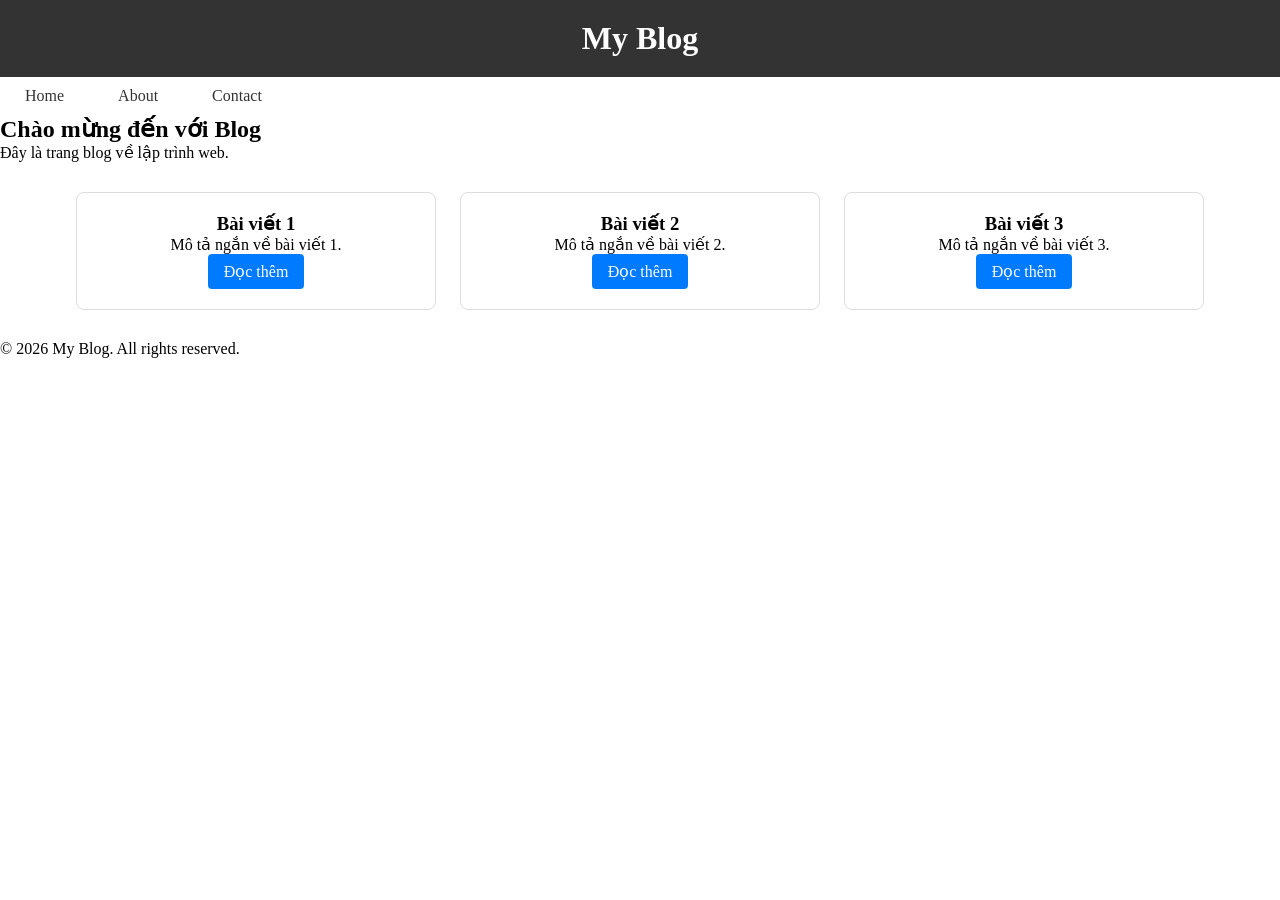
<file: Practice2/index.html>
<!DOCTYPE html>
<html lang="vi">

<head>
    <meta charset="UTF-8">
    <meta name="viewport" content="width=device-width, initial-scale=1.0">
    <title>Lab CSS Cơ Bản</title>
    <link rel="stylesheet" href="style.css">
</head>

<body>
    <header id="main-header">
        <h1>My Blog</h1>
    </header>

    <nav>
        <a href="#" class="nav-link">Home</a>
        <a href="#" class="nav-link">About</a>
        <a href="#" class="nav-link">Contact</a>
    </nav>

    <main>
        <section class="intro">
            <h2>Chào mừng đến với Blog</h2>
            <p>Đây là trang blog về lập trình web.</p>
        </section>
        <section class="posts">
            <article class="card">
                <h3>Bài viết 1</h3>
                <p>Mô tả ngắn về bài viết 1.</p>
                <a href="#" class="btn">Đọc thêm</a>
            </article>

            <article class="card">
                <h3>Bài viết 2</h3>
                <p>Mô tả ngắn về bài viết 2.</p>
                <a href="#" class="btn">Đọc thêm</a>
            </article>

            <article class="card">
                <h3>Bài viết 3</h3>
                <p>Mô tả ngắn về bài viết 3.</p>
                <a href="#" class="btn">Đọc thêm</a>
            </article>
        </section>

    </main>

    <footer>
        <p>&copy; 2026 My Blog. All rights reserved.</p>
    </footer>
</body>

</html>
</file>
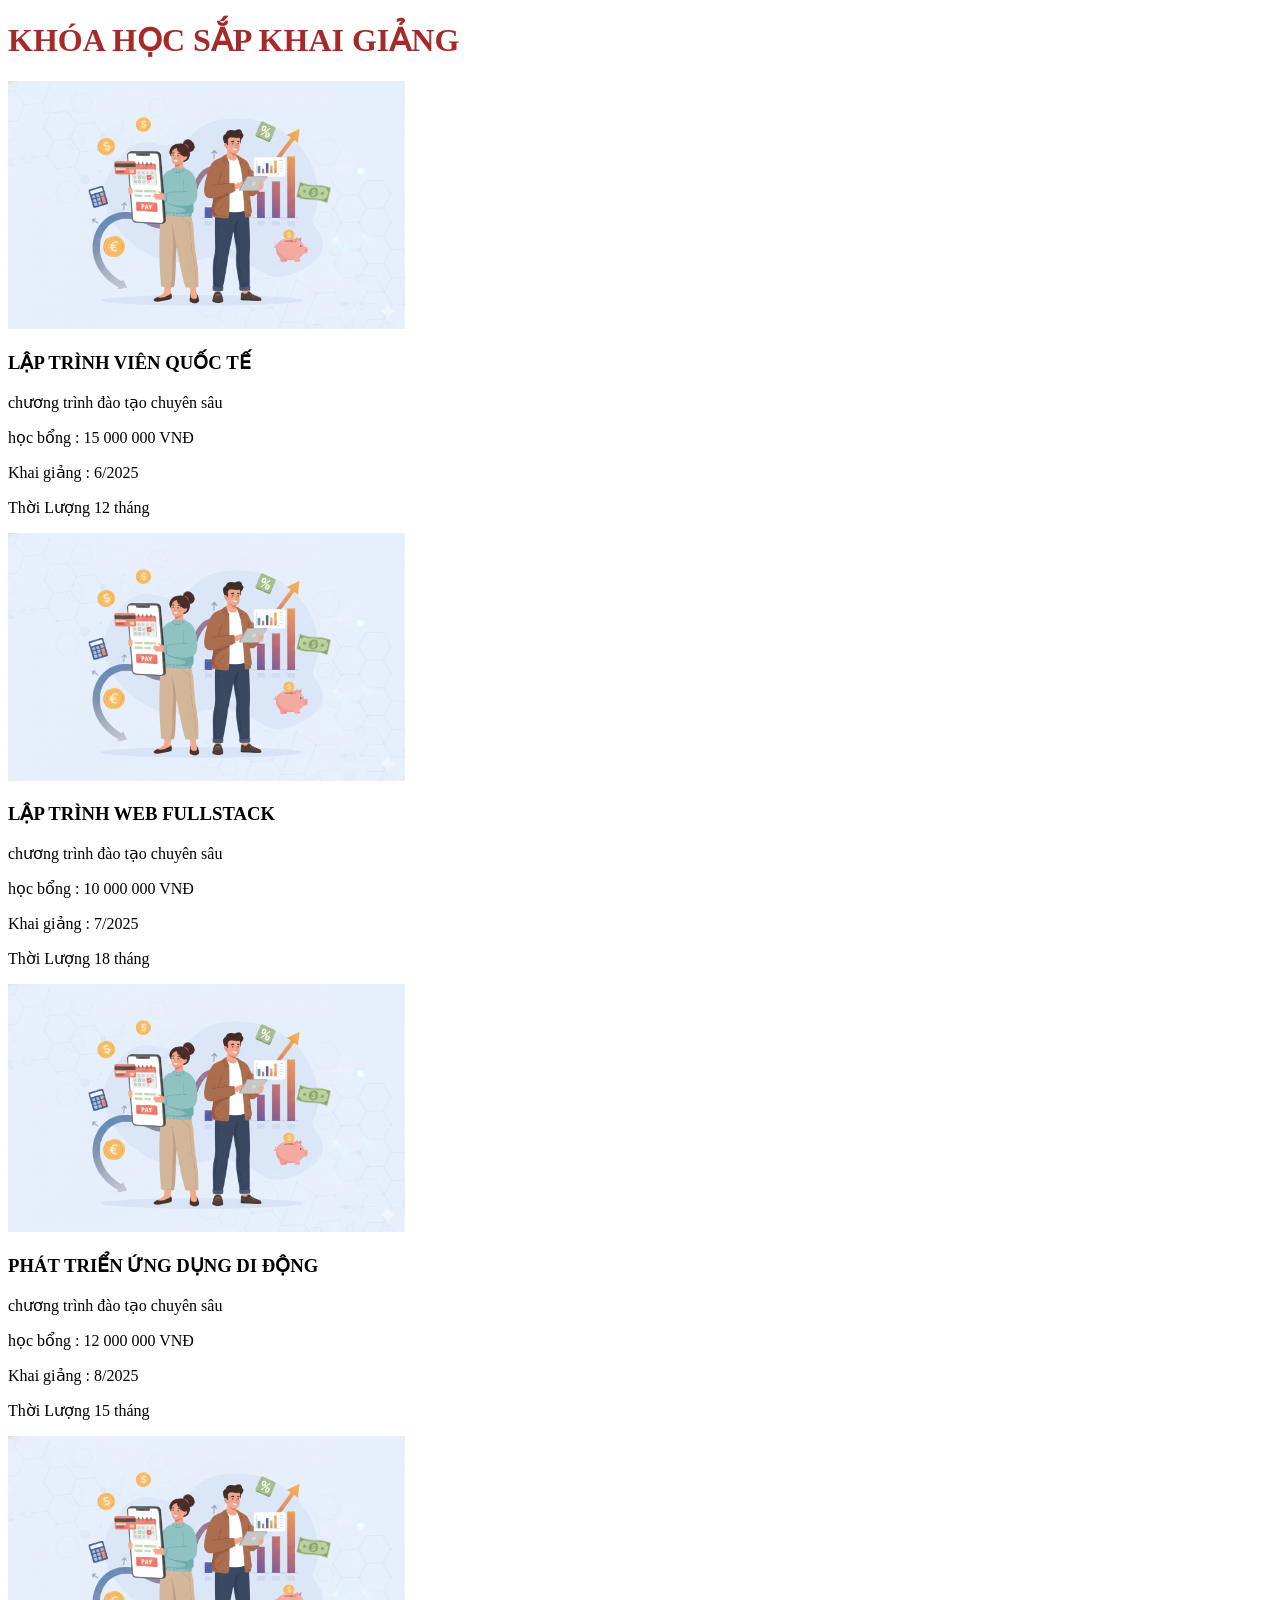
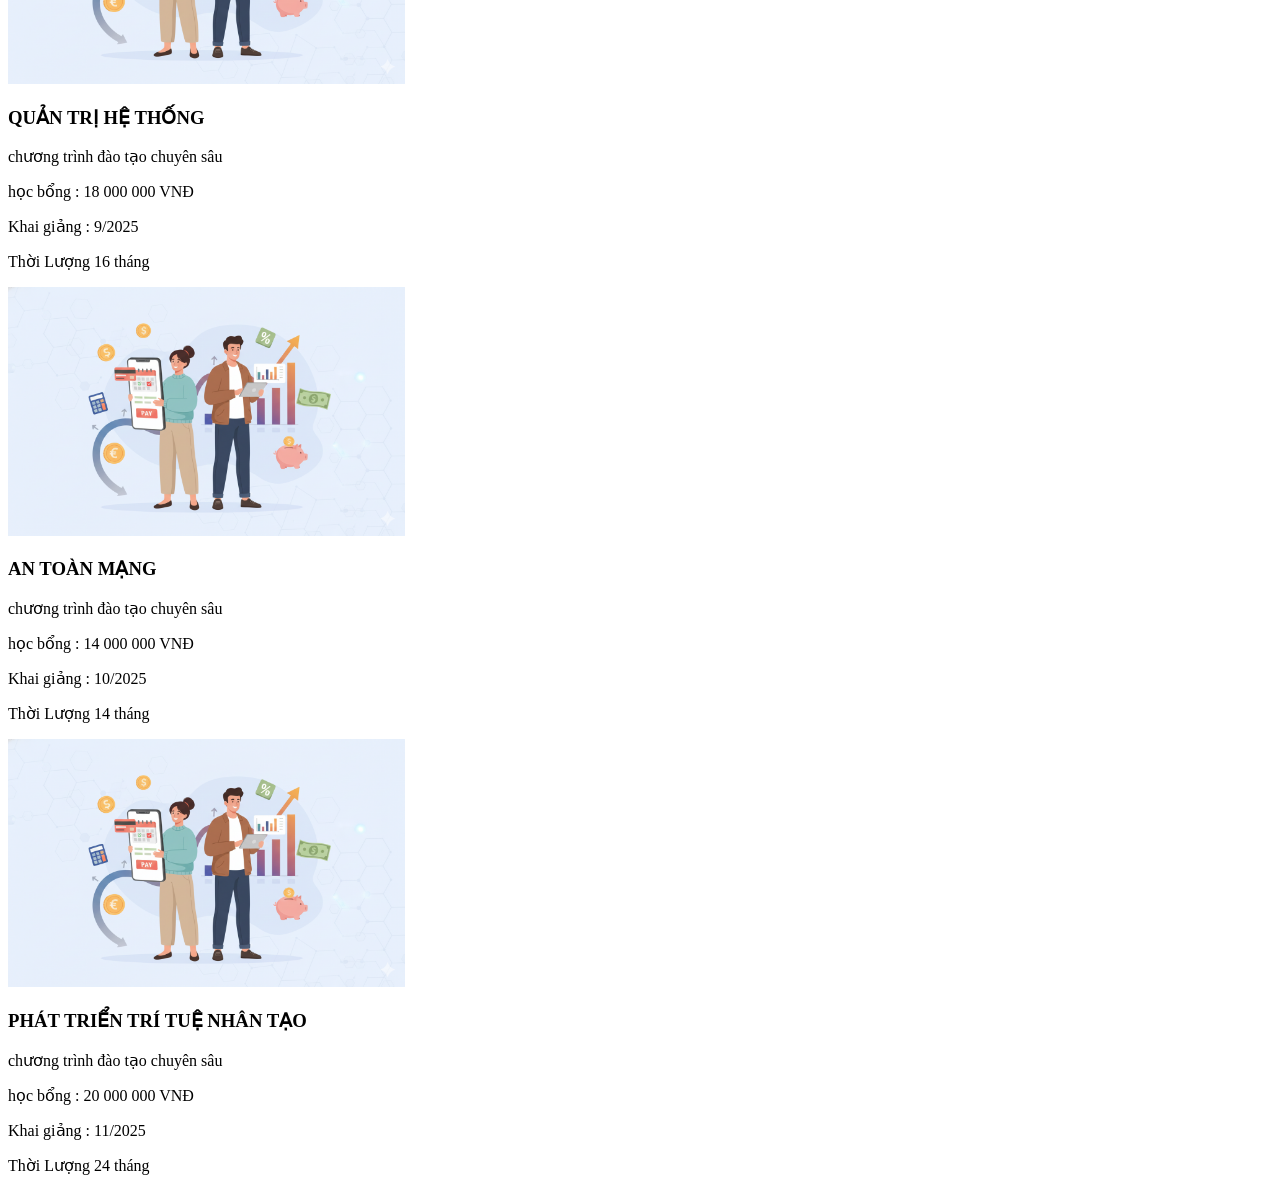
<file: Practice1/ex2/ex2.html>
<!DOCTYPE html>
<html lang="vi">
<head>
    <meta charset="UTF-8">
    <meta name="viewport" content="width=device-width, initial-scale=1.0">
    <title>Document</title>
    <link rel="stylesheet" href= "ex2.css">
</head>
<body>
    <div class="containner">
        <div class="header">
            <h1>KHÓA HỌC SẮP KHAI GIẢNG</h1>
        </div>
        <div class="course-detail">
            <div class="c-detail">
                <div class="detail-img"><img src="../ex2/img/img.png" alt="ảnh minh họa"></div>
                <div class="detail-title"> <h3>LẬP TRÌNH VIÊN QUỐC TẾ</h3></div>
                <div class="detail-decription"><p>chương trình đào tạo chuyên sâu</p></div>
                <div class="detail-fee"> <p>học bổng : 15 000 000 VNĐ</p></div>
                <div class="detail-duration"><p>Khai giảng : 6/2025</p></div>
                <div class="detail-location"><p>Thời Lượng 12 tháng</p></div>
             
            </div>
            <div class="c-detail">
                <div class="detail-img"><img src="../ex2/img/img.png" alt="ảnh minh họa"></div> 
                <div class="detail-title"> <h3>LẬP TRÌNH WEB FULLSTACK</h3></div>
                <div class="detail-decription"><p>chương trình đào tạo chuyên sâu</p></div>
                <div class="detail-fee"> <p>học bổng : 10 000 000 VNĐ</p></div>
                <div class="detail-duration"> <p>Khai giảng : 7/2025</p></div>
                <div class="detail-location"><p>Thời Lượng 18 tháng</p></div>
                
            </div>
            <div class="c-detail">
                <div class="detail-img"><img src="../ex2/img/img.png" alt="ảnh minh họa"></div>
                <div class="detail-title"> <h3>PHÁT TRIỂN ỨNG DỤNG DI ĐỘNG</h3></div>
                <div class="detail-decription"><p>chương trình đào tạo chuyên sâu</p></div>
                <div class="detail-fee"> <p>học bổng : 12 000 000 VNĐ</p></div>
                <div class="detail-duration"> <p>Khai giảng : 8/2025</p></div>
                <div class="detail-location"><p>Thời Lượng 15 tháng</p></div>
                
            </div> 
            <div class="c-detail">
                 <div class="detail-img"><img src="../ex2/img/img.png" alt="ảnh minh họa"></div>
                <div class="detail-title"> <h3>QUẢN TRỊ HỆ THỐNG</h3></div>
                <div class="detail-decription"><p>chương trình đào tạo chuyên sâu</p></div>
                <div class="detail-fee"> <p>học bổng : 18 000 000 VNĐ</p></div>
                <div class="detail-duration"> <p>Khai giảng : 9/2025</p></div>
                <div class="detail-location"><p>Thời Lượng 16 tháng</p></div>
            </div>
            <div class="c-detail">
                 <div class="detail-img"><img src="../ex2/img/img.png" alt="ảnh minh họa"></div>
                <div class="detail-title"> <h3>AN TOÀN MẠNG</h3></div>
                <div class="detail-decription"><p>chương trình đào tạo chuyên sâu</p></div>
                <div class="detail-fee"> <p>học bổng : 14 000 000 VNĐ</p></div>
                <div class="detail-duration"> <p>Khai giảng : 10/2025</p></div>
                <div class="detail-location"><p>Thời Lượng 14 tháng</p></div>
            </div>
            <div class="c-detail">
                <div class="detail-img"><img src="../ex2/img/img.png" alt="ảnh minh họa"></div>
                <div class="detail-title"> <h3>PHÁT TRIỂN TRÍ TUỆ NHÂN TẠO</h3></div>
                <div class="detail-decription"><p>chương trình đào tạo chuyên sâu</p></div>
                <div class="detail-fee"> <p>học bổng : 20 000 000 VNĐ</p></div>
                <div class="detail-duration"> <p>Khai giảng : 11/2025</p></div>
                <div class="detail-location"><p>Thời Lượng 24 tháng</p></div>
            </div>
        </div>
    </div>

</body>
</html>
</file>
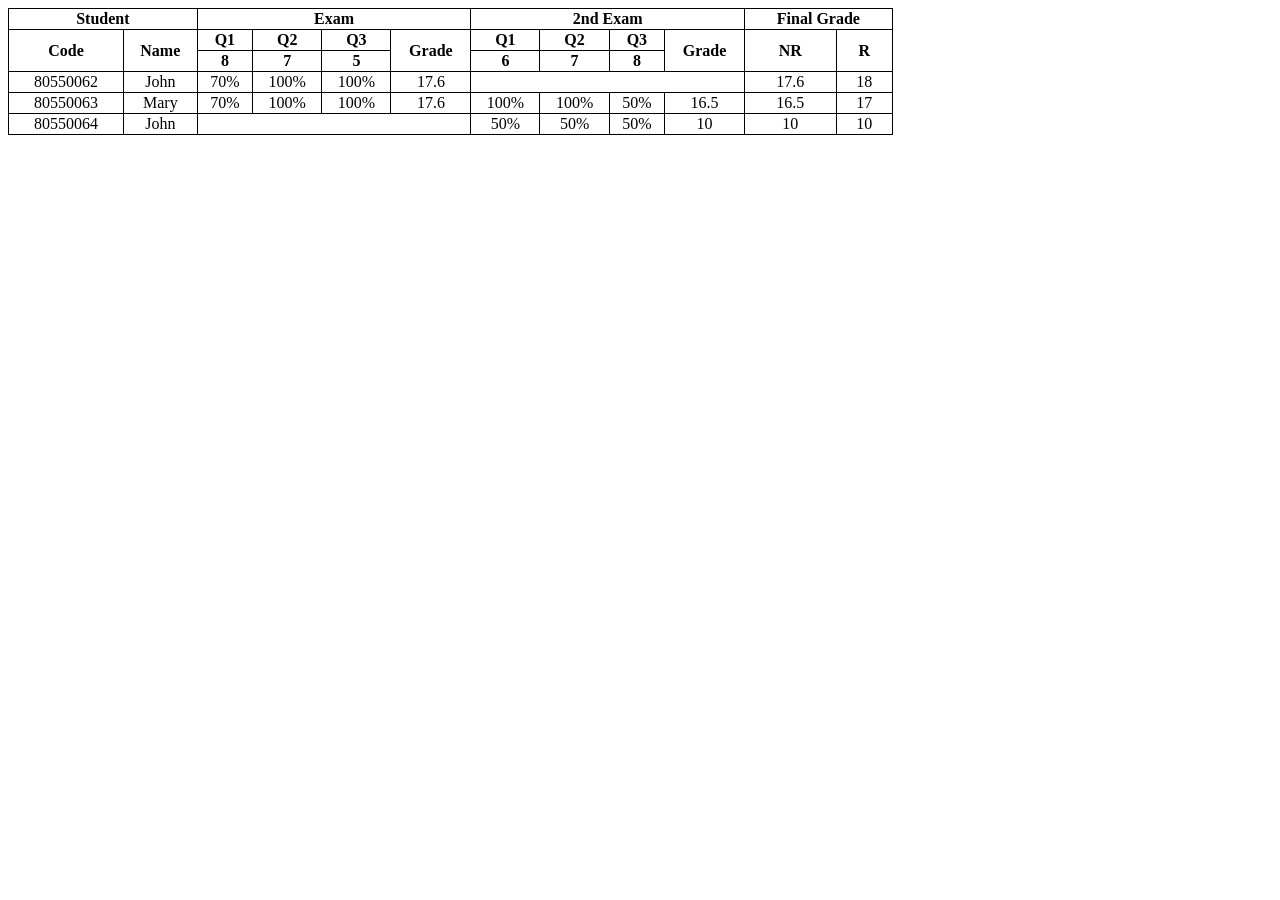
<file: Practice1/ex3/ex3.html>
<!DOCTYPE html>
<html lang="en">
<head>
    <meta charset="UTF-8">
    <meta name="viewport" content="width=device-width, initial-scale=1.0">
    <title>Table</title>
    <link rel="stylesheet" href="ex3.css">
</head>
<body>
    <table>
        <thead>
           <tr>
            <th colspan="2">Student</th>
            <th colspan="4">Exam</th>
            <th colspan="4">2nd Exam</th>
            <th colspan="2">Final Grade</th>
           </tr>
           <tr>
            <th rowspan="2"> Code</th>
            <th rowspan="2">Name</th>
            <th rowspan="1">Q1</th>
            <th rowspan="1">Q2</th>
            <th rowspan="1">Q3</th>
            <th rowspan="2">Grade</th>
            <th rowspan="1">Q1</th>
            <th rowspan="1">Q2</th>
            <th rowspan="1">Q3</th>
            <th rowspan="2">Grade</th>
            <th rowspan="2">NR</th>
            <th rowspan="2">R</th>
           </tr>
           <tr>
            <th>8</th>
            <th>7</th>
            <th>5</th>
            <th>6</th>
            <th>7</th>
            <th>8</th>
           </tr>
        </thead>
        <tbody>
            <tr>
                <td>80550062</td><td>John</td>
                <td>70%</td><td>100%</td><td>100%</td><td>17.6</td>
                <td colspan="4"></td>
                <td>17.6</td><td>18</td>
            </tr>
            <tr>
                <td>80550063</td><td>Mary</td>
                <td>70%</td><td>100%</td><td>100%</td><td>17.6</td>
                <td>100%</td><td>100%</td><td>50%</td><td>16.5</td>
                <td>16.5</td><td>17</td>
            </tr>
            <tr>
                <td>80550064</td><td>John</td>
                <td colspan="4"></td>
                <td>50%</td><td>50%</td><td>50%</td><td>10</td>
                <td>10</td><td>10</td>
            </tr>
        </tbody>

    </table>
</body>
</html>
</file>
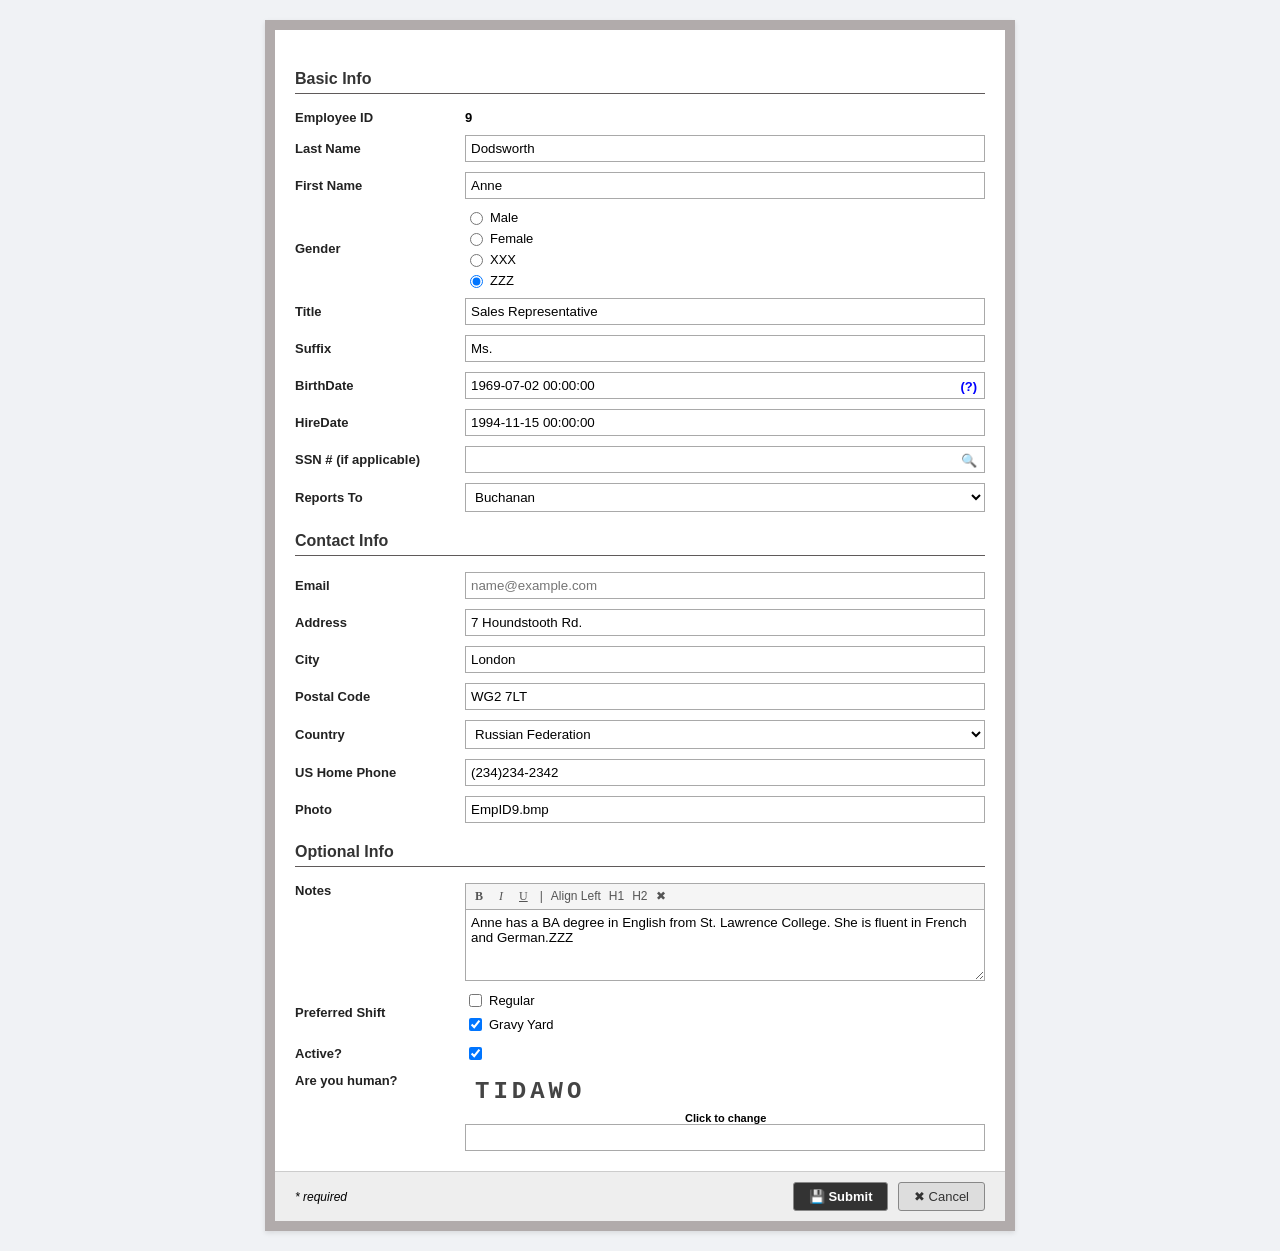
<file: Practice1/ex4/ex4.html>
<!DOCTYPE html>
<head>
    <meta charset="UTF-8" />
    <meta name="viewport" content="width=device-width, initial-scale=1.0" />
    <title>Form</title>
    <link rel="stylesheet" href = "ex4.css">
</head>
<body>
    <div class="form-container">
        <form>
            <h3 class="section-title">Basic Info</h3>

            <div class="form-row">
                <label class="label-col">Employee ID</label>
                <div class="input-col">
                    <span class="readonly-text">9</span>
                </div>
            </div>

            <div class="form-row">
                <label class="label-col">Last Name</label>
                <div class="input-col">
                    <input type="text" value="Dodsworth">
                </div>
            </div>

            <div class="form-row">
                <label class="label-col">First Name</label>
                    <div class="input-col">
                        <input type="text" value="Anne">
                    </div>
            </div>

            <div class="form-row">
                <label class="label-col">Gender</label>
                <div class="input-col radio-group">
                    <label><input type="radio" name="gender" value="male"> Male</label>
                    <label><input type="radio" name="gender" value="female"> Female</label>
                    <label><input type="radio" name="gender" value="xxx"> XXX</label>
                    <label><input type="radio" name="gender" value="zzz" checked> ZZZ</label>
                </div>
            </div>

            <div class="form-row">
                <label class="label-col">Title</label>
                <div class="input-col">
                    <input type="text" value="Sales Representative">
                </div>
            </div>

            <div class="form-row">
                <label class="label-col">Suffix</label>
                <div class="input-col">
                    <input type="text" value="Ms.">
                </div>
            </div>

            <div class="form-row">
                <label class="label-col">BirthDate</label>
                <div class="input-col icon-wrap">
                    <input type="text" value="1969-07-02 00:00:00">
                    <span class="help-text">(?)</span>
                </div>
            </div>

            <div class="form-row">
                <label class="label-col">HireDate</label>
                <div class="input-col">
                    <input type="text" value="1994-11-15 00:00:00">
                </div>
            </div>

            <div class="form-row">
                <label class="label-col">SSN # (if applicable)</label>
                <div class="input-col icon-wrap">
                    <input type="text">
                    <span class="help-icon">🔍</span>
                </div>
            </div>

            <div class="form-row">
                <label class="label-col">Reports To</label>
                <div class="input-col">
                    <select>
                        <option>Buchanan</option>
                        <option>Davolio</option>
                        <option>Fuller</option>
                    </select>
                </div>
            </div>
            <h3 class="section-title">Contact Info</h3>

            <div class="form-row">
                <label class="label-col">Email</label>
                <div class="input-col">
                    <input type="email" placeholder="name@example.com">
                </div>
            </div>

            <div class="form-row">
                <label class="label-col">Address</label>
                <div class="input-col">
                    <input type="text" value="7 Houndstooth Rd.">
                </div>
            </div>

            <div class="form-row">
                <label class="label-col">City</label>
                <div class="input-col">
                    <input type="text" value="London">
                </div>
            </div>

            <div class="form-row">
                <label class="label-col">Postal Code</label>
                <div class="input-col">
                    <input type="text" value="WG2 7LT">
                </div>
            </div>

            <div class="form-row">
                <label class="label-col">Country</label>
                <div class="input-col">
                    <select>
                        <option>Russian Federation</option>
                        <option>United Kingdom</option>
                        <option>USA</option>
                    </select>
                </div>
            </div>

            <div class="form-row">
                <label class="label-col">US Home Phone</label>
                <div class="input-col">
                    <input type="text" value="(234)234-2342">
                </div>
            </div>

            <div class="form-row">
                <label class="label-col">Photo</label>
                <div class="input-col">
                    <input type="text" value="EmpID9.bmp">
                </div>
            </div>

            <h3 class="section-title">Optional Info</h3>

            <div class="form-row align-top">
                <label class="label-col">Notes</label>
                <div class="input-col">
                    <div class="toolbar">
                        <span><b>B</b></span>
                        <span><i>I</i></span>
                        <span><u>U</u></span>
                        <span class="separator">|</span>
                        <span>Align Left</span>
                        <span>H1</span>
                        <span>H2</span>
                        <span class="close-icon">✖</span>
                    </div>
                    <textarea rows="4">Anne has a BA degree in English from St. Lawrence College. She is fluent in French and German.ZZZ</textarea>
                </div>
            </div>

            <div class="form-row">
                <label class="label-col">Preferred Shift</label>
                <div class="input-col checkbox-group">
                    <label><input type="checkbox"> Regular</label>
                    <label><input type="checkbox" checked> Gravy Yard</label>
                </div>
            </div>

            <div class="form-row">
                <label class="label-col">Active?</label>
                <div class="input-col">
                    <input type="checkbox" checked>
                </div>
            </div>
            <div class="form-row align-top">
                <label class="label-col">Are you human?</label>
                <div class="input-col">
                    <div class = "a">
                    <div class="captcha-text">TIDAWO</div>
                    <div class="small-link">Click to change</div>
                    <input type="text">
                    </div>
                </div>
            </div>

            <div class="form-footer">
                <div class="required-note">* required</div>
                <div class="buttons">
                    <button type="submit" class="btn-submit">💾 Submit</button>
                    <button type="button" class="btn-cancel">✖ Cancel</button>
                </div>
            </div>
</body>
</file>
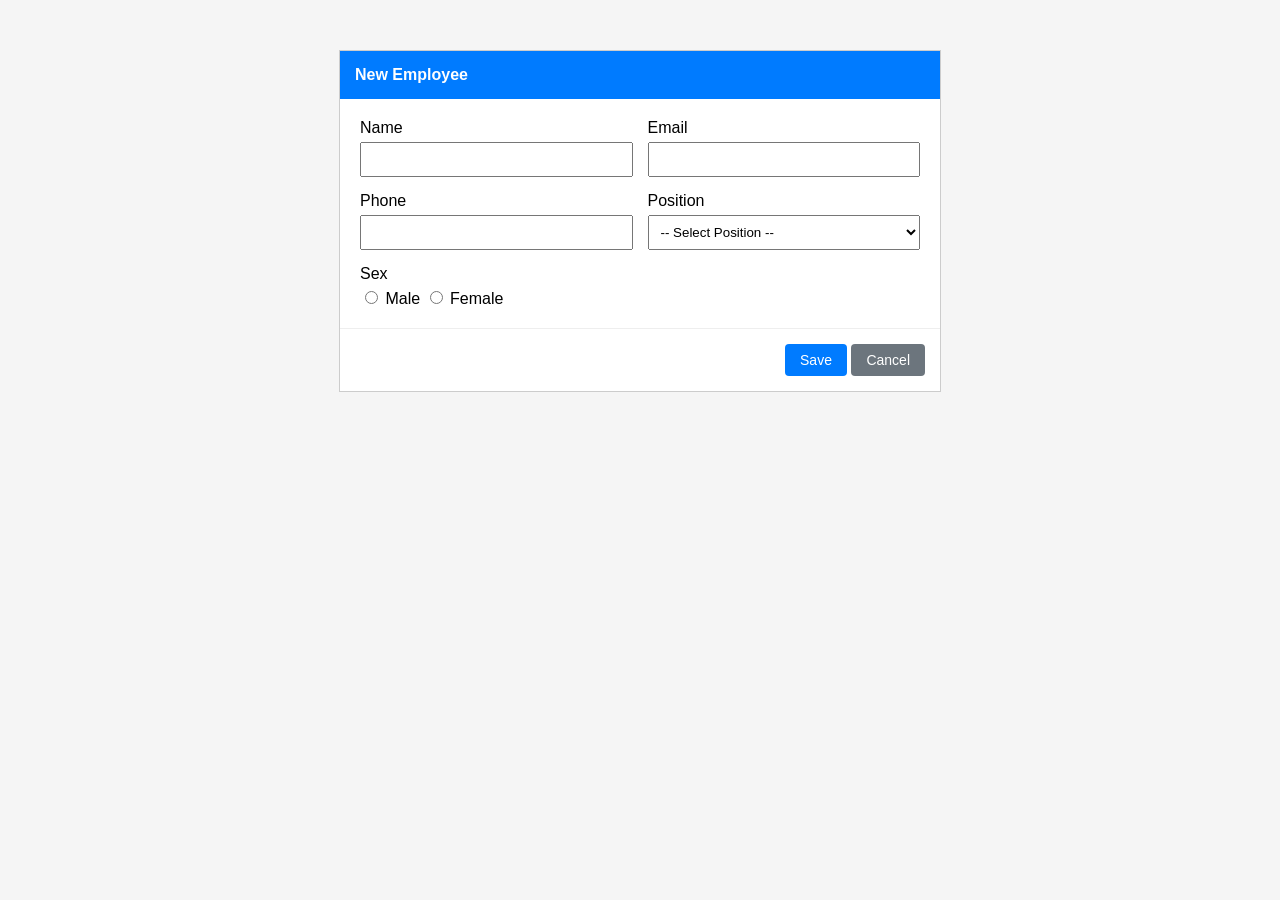
<file: Practice1/ex5/ex5-2.html>
<!DOCTYPE html>
<html lang="vi">
<head>
    <meta charset="UTF-8">
    <title>Form Add</title>
    <link rel="stylesheet" href="ex5.css">
</head>
<body>

    <div class="form-box">
        <div class="form-header">
            New Employee
        </div>

        <div class="form-body">
            <div class="form-row">
                <div class="form-group">
                    <label>Name</label>
                    <input type="text">
                </div>
                <div class="form-group">
                    <label>Email</label>
                    <input type="text">
                </div>
            </div>

            <div class="form-row">
                <div class="form-group">
                    <label>Phone</label>
                    <input type="text">
                </div>
                <div class="form-group">
                    <label>Position</label>
                    <select>
                        <option>-- Select Position --</option>
                        <option>Staff</option>
                        <option>Manager</option>
                        <option>CEO</option>
                    </select>
                </div>
            </div>

            <div class="form-group">
                <label>Sex</label>
                <input type="radio" name="sex"> Male
                <input type="radio" name="sex"> Female
            </div>
        </div>

        <div class="form-footer">
            <button class="btn btn-blue">Save</button>
            <a href="index.html" class="btn btn-grey">Cancel</a>
        </div>
    </div>

</body>
</html>
</file>
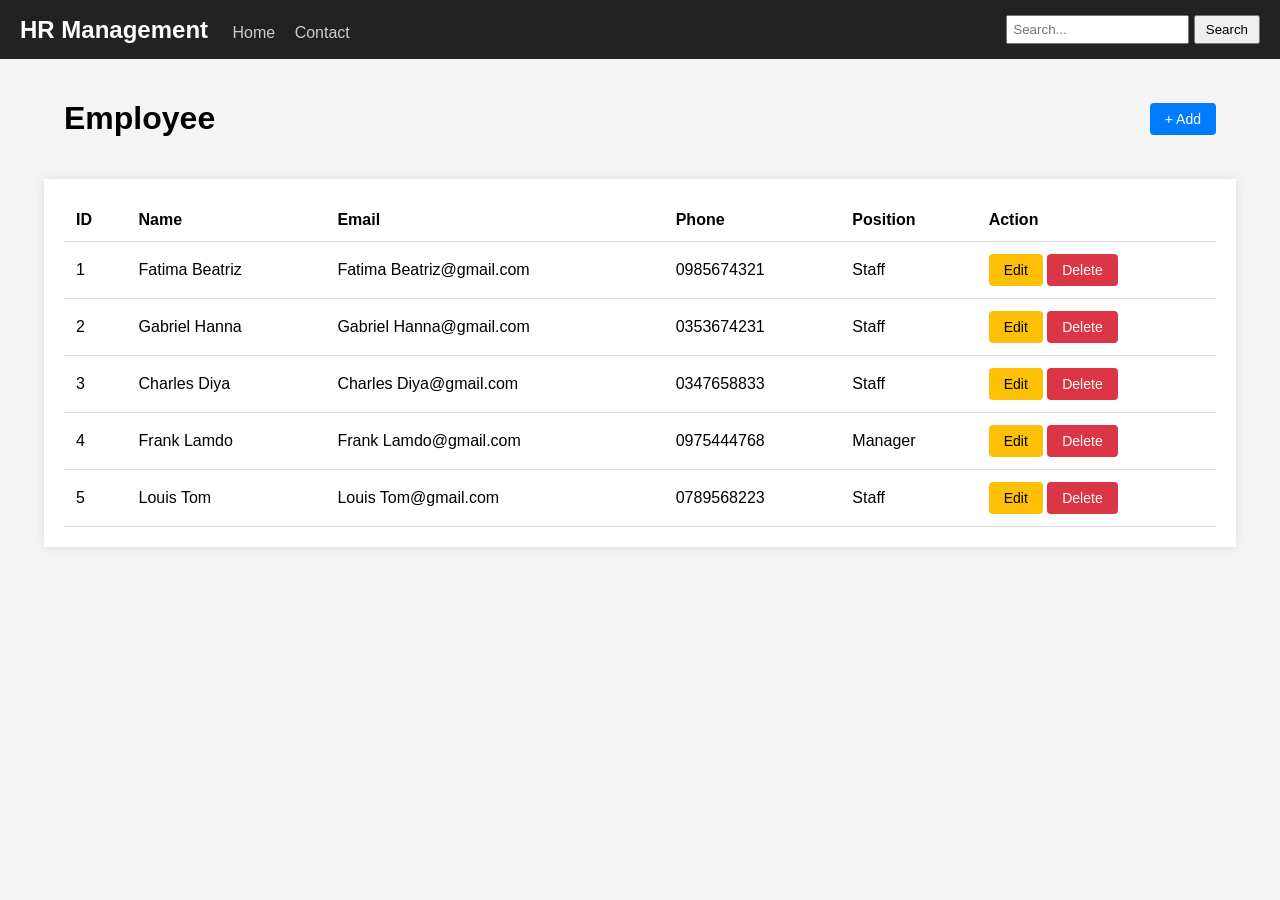
<file: Practice1/ex5/ex5.html>
<!DOCTYPE html>
<html lang="vi">
<head>
    <meta charset="UTF-8">
    <title>Employee Management</title>
    <link rel="stylesheet" href="ex5.css">
</head>
<body>

    <div class="navbar">
        <div class="nav-left">
            <h2>HR Management</h2>
            <a href="#">Home</a>
            <a href="#">Contact</a>
        </div>
        <div class="search-box">
            <input type="text" placeholder="Search...">
            <button>Search</button>
        </div>
    </div>
    <div class="titlebar">
            <h1>Employee</h1>
            <a href="form.html" class="btn btn-blue">+ Add</a>
        </div>
    <div class="container">
        

        <table>
            <thead>
                <tr>
                    <th>ID</th>
                    <th>Name</th>
                    <th>Email</th>
                    <th>Phone</th>
                    <th>Position</th>
                    <th>Action</th>
                </tr>
            </thead>
            <tbody>
                <tr>
                    <td>1</td>
                    <td>Fatima Beatriz</td>
                    <td>Fatima Beatriz@gmail.com</td>
                    <td>0985674321</td>
                    <td>Staff</td>
                    <td>
                        <button class="btn btn-yellow">Edit</button>
                        <button class="btn btn-red">Delete</button>
                    </td>
                </tr>
                <tr>
                    <td>2</td>
                    <td>Gabriel Hanna</td>
                    <td>Gabriel Hanna@gmail.com</td>
                    <td>0353674231</td>
                    <td>Staff</td>
                    <td>
                        <button class="btn btn-yellow">Edit</button>
                        <button class="btn btn-red">Delete</button>
                    </td>
                </tr>
                <tr>
                    <td>3</td>
                    <td>Charles Diya</td>
                    <td>Charles Diya@gmail.com</td>
                    <td>0347658833</td>
                    <td>Staff</td>
                    <td>
                        <button class="btn btn-yellow">Edit</button>
                        <button class="btn btn-red">Delete</button>
                    </td>
                </tr>
                <tr>
                    <td>4</td>
                    <td>Frank Lamdo</td>
                    <td>Frank Lamdo@gmail.com</td>
                    <td>0975444768</td>
                    <td>Manager</td>
                    <td>
                        <button class="btn btn-yellow">Edit</button>
                        <button class="btn btn-red">Delete</button>
                    </td>
                </tr>
                <tr>
                    <td>5</td>
                    <td>Louis Tom</td>
                    <td>Louis Tom@gmail.com</td>
                    <td>0789568223</td>
                    <td>Staff</td>
                    <td>
                        <button class="btn btn-yellow">Edit</button>
                        <button class="btn btn-red">Delete</button>
                    </td>
                </tr>
            </tbody>
        </table>
    </div>

</body>
</html>
</file>
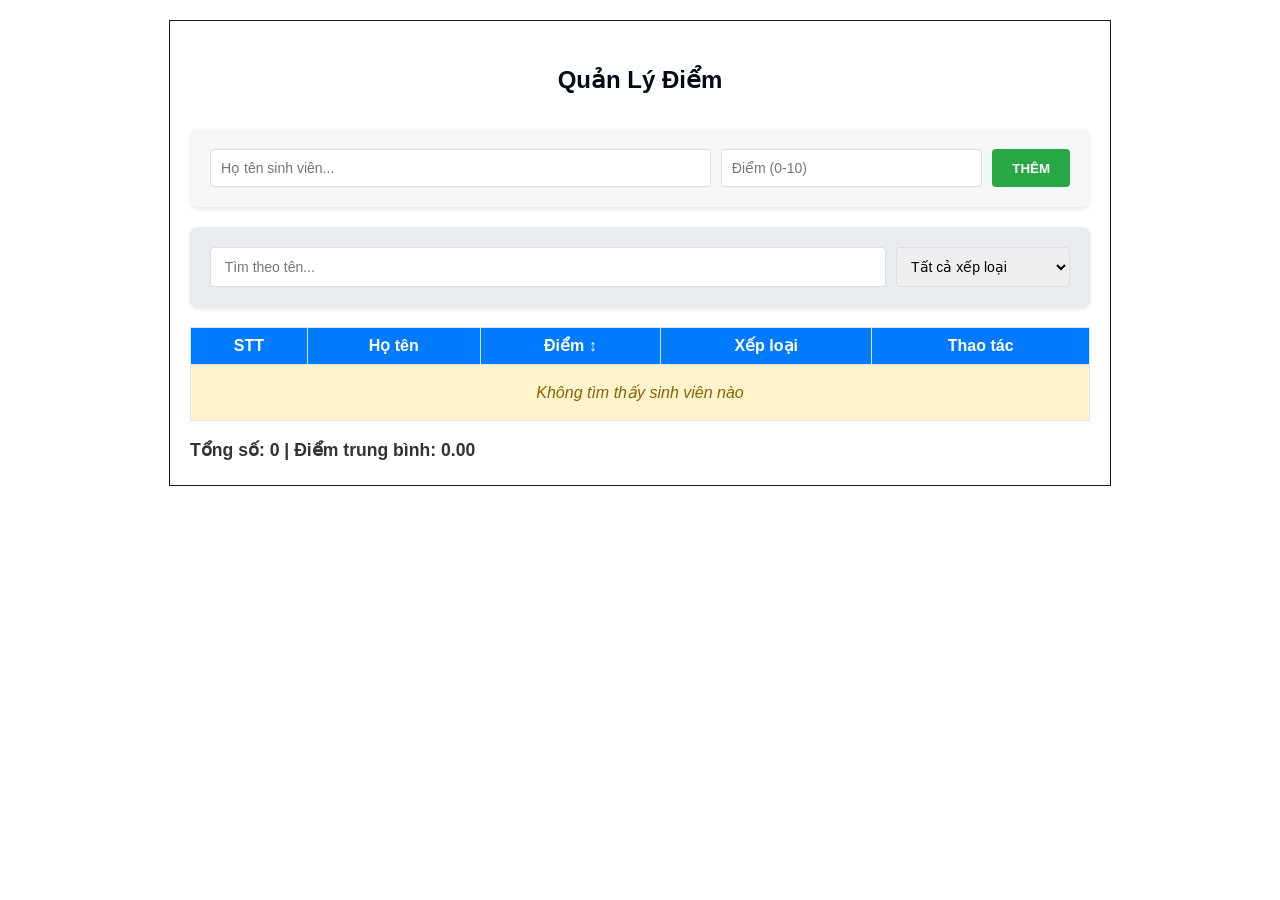
<file: Practice4/ex1/ex1.html>
<!doctype html>
<html lang="vi">
  <head>
    <meta charset="UTF-8" />
    <title>Quản Lý Điểm Sinh Viên</title>
    <link rel="stylesheet" href="ex1.css" />
  </head>
  <body>
    <h2>Quản Lý Điểm</h2>

    <div class="control-group">
      <input
        type="text"
        id="nameInput"
        placeholder="Họ tên sinh viên..."
        style="flex: 2"
      />
      <input
        type="number"
        id="gradeInput"
        placeholder="Điểm (0-10)"
        min="0"
        max="10"
        step="0.1"
        style="flex: 1"
      />
      <button id="addBtn">THÊM</button>
    </div>

    <div class="control-group" style="background: #e9ecef">
      <input
        type="text"
        id="searchInput"
        class="search-input"
        placeholder=" Tìm theo tên..."
      />
      <select id="filterSelect">
        <option value="All">Tất cả xếp loại</option>
        <option value="Giỏi">Giỏi (≥ 8.5)</option>
        <option value="Khá">Khá (7.0 - 8.4)</option>
        <option value="Trung bình">Trung bình (5.0 - 6.9)</option>
        <option value="Yếu">Yếu (< 5.0)</option>
      </select>
    </div>

    <table>
      <thead>
        <tr>
          <th>STT</th>
          <th>Họ tên</th>
          <th id="sortGradeBtn" class="sortable">
            Điểm <span id="sortIcon">↕</span>
          </th>
          <th>Xếp loại</th>
          <th>Thao tác</th>
        </tr>
      </thead>
      <tbody id="tableBody"></tbody>
    </table>

    <div class="summary" id="summaryArea">
      Tổng số: 0 | Điểm trung bình: 0.00
    </div>

    <script src="ex1.js"></script>
  </body>
</html>
</file>
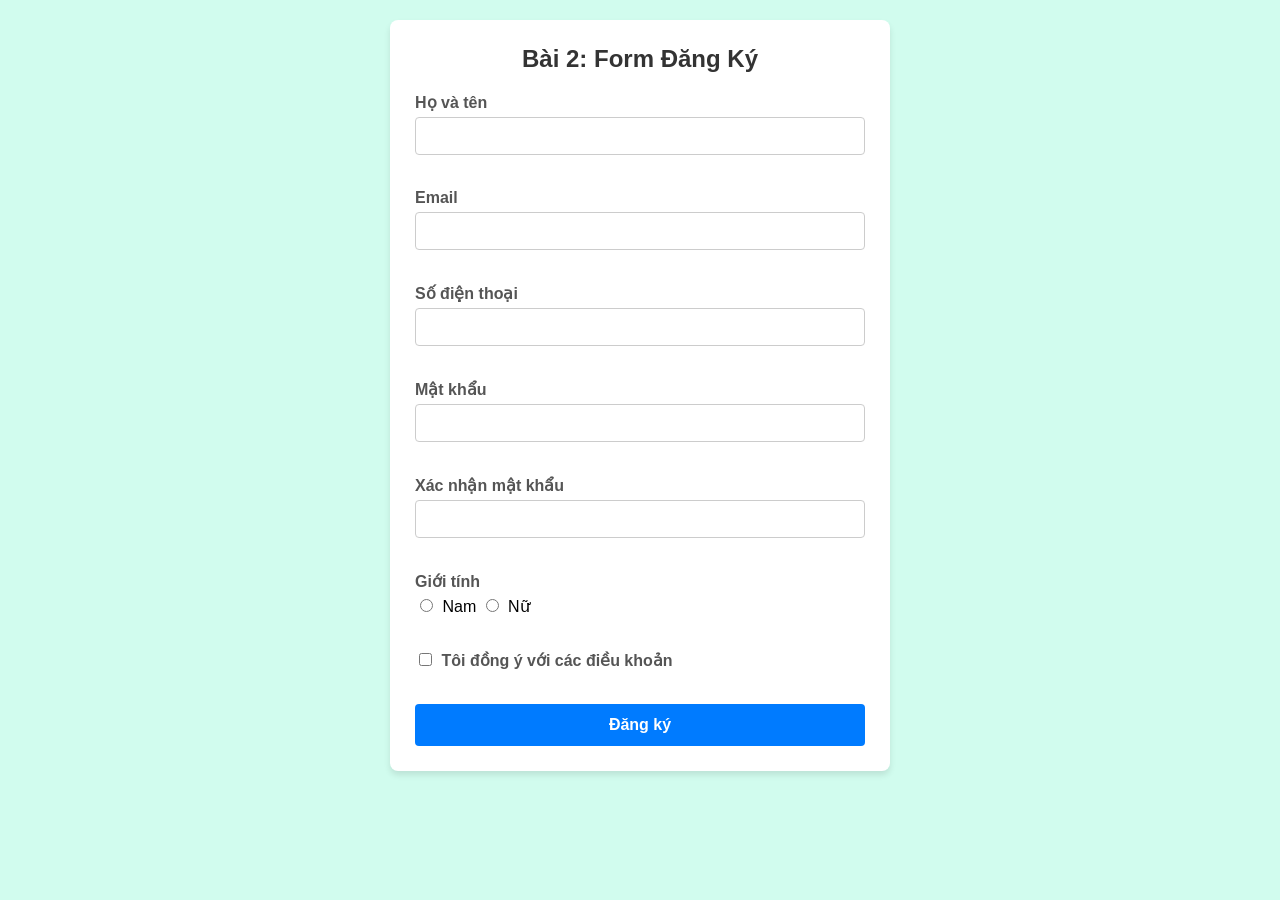
<file: Practice4/ex2/ex2.html>
<!doctype html>
<html lang="vi">
  <head>
    <meta charset="UTF-8" />
    <meta name="viewport" content="width=device-width, initial-scale=1.0" />
    <title>Form Validation</title>
    <link rel="stylesheet" href="ex2.css" />
  </head>
  <body>
    <div class="container">
      <h2>Bài 2: Form Đăng Ký</h2>
      <form id="registerForm">
        <div class="form-group">
          <label>Họ và tên</label>
          <input type="text" id="fullname" />
          <span class="error" id="fullnameError"></span>
        </div>

        <div class="form-group">
          <label>Email</label>
          <input type="text" id="email" />
          <span class="error" id="emailError"></span>
        </div>

        <div class="form-group">
          <label>Số điện thoại</label>
          <input type="text" id="phone" />
          <span class="error" id="phoneError"></span>
        </div>

        <div class="form-group">
          <label>Mật khẩu</label>
          <input type="password" id="password" />
          <span class="error" id="passwordError"></span>
        </div>

        <div class="form-group">
          <label>Xác nhận mật khẩu</label>
          <input type="password" id="confirmPassword" />
          <span class="error" id="confirmPasswordError"></span>
        </div>

        <div class="form-group">
          <label>Giới tính</label>
          <div>
            <input type="radio" name="gender" id="genderMale" value="Nam" /> Nam
            <input type="radio" name="gender" id="genderFemale" value="Nữ" /> Nữ
          </div>
          <span class="error" id="genderError"></span>
        </div>

        <div class="form-group">
          <label>
            <input type="checkbox" id="terms" /> Tôi đồng ý với các điều khoản
          </label>
          <span class="error" id="termsError"></span>
        </div>

        <button type="submit">Đăng ký</button>
      </form>
      <div id="registerSuccess" class="success-message" style="display: none">
        Đăng ký thành công!  Chào mừng, <span id="successName"></span>.
      </div>
    </div>
    <script src="ex2.js"></script>
  </body>
</html>
</file>
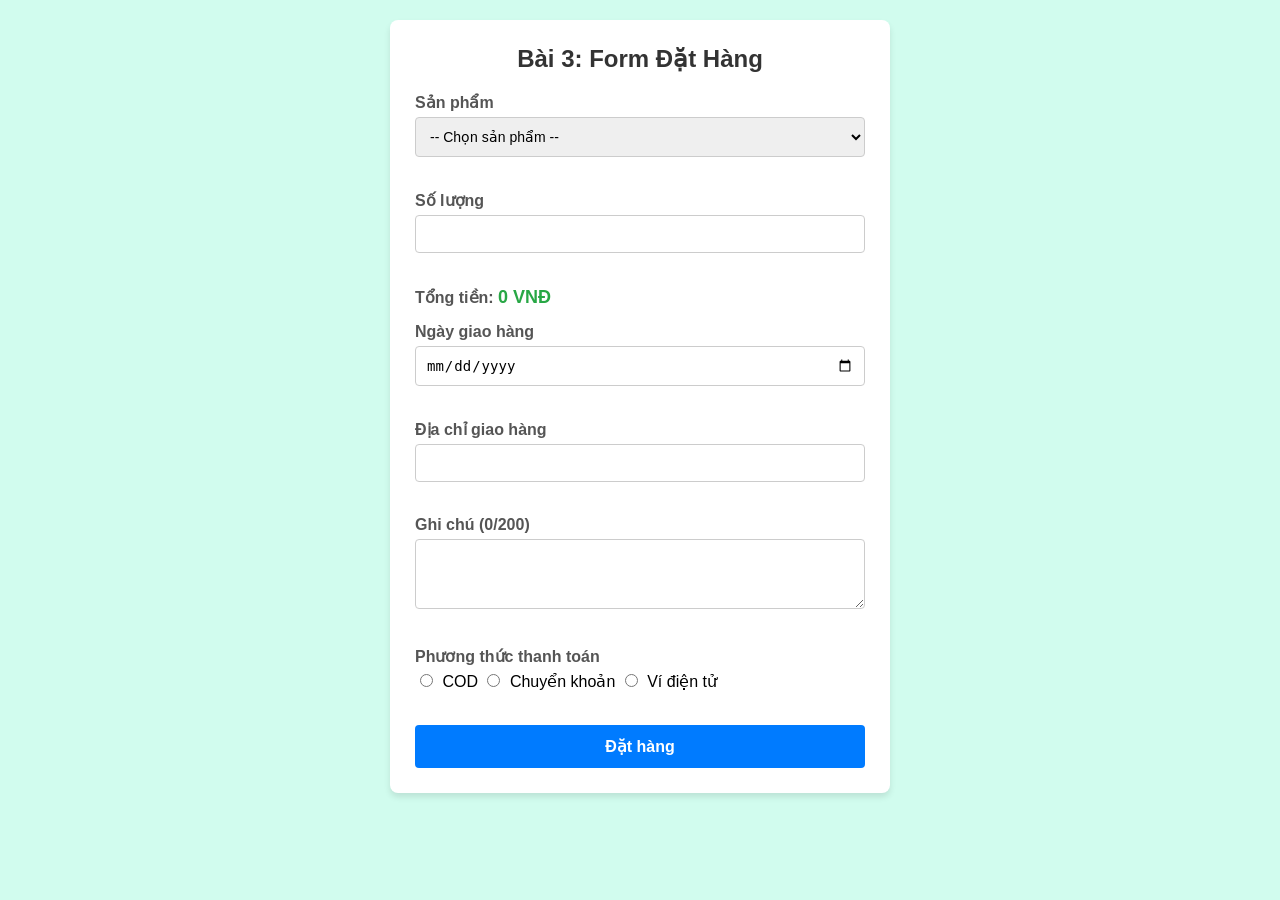
<file: Practice4/ex3/ex3.html>
<!doctype html>
<html lang="vi">
  <head>
    <meta charset="UTF-8" />
    <meta name="viewport" content="width=device-width, initial-scale=1.0" />
    <title>Form Validation</title>
    <link rel="stylesheet" href="ex3.css" />
  </head>
  <body>
    <div class="container">
      <h2>Bài 3: Form Đặt Hàng</h2>
      <form id="orderForm">
        <div class="form-group">
          <label>Sản phẩm</label>
          <select id="product">
            <option value="">-- Chọn sản phẩm --</option>
            <option value="ao">Áo phông</option>
            <option value="quan">Quần Jeans</option>
            <option value="giay">Giày Sneaker</option>
          </select>
          <span class="error" id="productError"></span>
        </div>

        <div class="form-group">
          <label>Số lượng</label>
          <input type="number" id="quantity" min="1" max="99" />
          <span class="error" id="quantityError"></span>
        </div>

        <div class="form-group">
          <label
            >Tổng tiền:
            <span id="totalPrice" class="highlight">0 VNĐ</span></label
          >
        </div>

        <div class="form-group">
          <label>Ngày giao hàng</label>
          <input type="date" id="deliveryDate" />
          <span class="error" id="deliveryDateError"></span>
        </div>

        <div class="form-group">
          <label>Địa chỉ giao hàng</label>
          <input type="text" id="address" />
          <span class="error" id="addressError"></span>
        </div>

        <div class="form-group">
          <label>Ghi chú (<span id="charCount">0/200</span>)</label>
          <textarea id="notes" rows="3"></textarea>
          <span class="error" id="notesError"></span>
        </div>

        <div class="form-group">
          <label>Phương thức thanh toán</label>
          <div>
            <input type="radio" name="payment" value="COD" /> COD
            <input type="radio" name="payment" value="Chuyển khoản" /> Chuyển
            khoản <input type="radio" name="payment" value="Ví điện tử" /> Ví
            điện tử
          </div>
          <span class="error" id="paymentError"></span>
        </div>

        <button type="submit">Đặt hàng</button>
      </form>

      <div id="confirmModal" class="modal" style="display: none">
        <div class="modal-content">
          <h3>Xác nhận đặt hàng?</h3>
          <p><strong>Sản phẩm:</strong> <span id="confProd"></span></p>
          <p><strong>Số lượng:</strong> <span id="confQty"></span></p>
          <p><strong>Ngày giao:</strong> <span id="confDate"></span></p>
          <p><strong>Tổng tiền:</strong> <span id="confTotal"></span></p>
          <div class="modal-buttons">
            <button id="btnConfirm">Xác nhận</button>
            <button id="btnCancel" class="btn-cancel">Hủy</button>
          </div>
        </div>
      </div>

      <div id="orderSuccess" class="success-message" style="display: none">
        Đặt hàng thành công!  Đơn hàng của bạn đang được xử lý.
      </div>
    </div>
    <script src="ex3.js"></script>
  </body>
</html>
</file>
<file: Practice2/style.css>
*{
	margin : 0;
	padding: 0;
}
.body{
	font-family: Arial;
	background-color: #f5f5f5;
}

#main-header{
	background-color: #333;
	color : white;
	text-align: center;
	padding: 20px;
}
.nav-link{
	color: #333;
	text-decoration: none;
             padding: 10px 15px;
}

h1,h2,h3{
	font-family: ‘Georgia’ ,serif; 
}
nav a{
	display: inline-block;
	margin :0 10px;
}

a:hover{
	color: #ff6600;
	background-color: #eee;
}
* {
    box-sizing: border-box;
}

.posts {
	text-align : center;
    margin : 20px auto;
    max-width: 1200px;
}

.card {
    
    width: 30% ;
    display: inline-block;
    border: 1px solid #ddd;
    padding: 20px;
    margin: 10px;
    background: white;
    border-radius: 8px;

}
.btn {

        display: inline-block;
        padding: 8px 16px;
        background: #007bff;
        color: white;
        text-decoration: none;
        border-radius: 4px;

}.btn:hover {
    background: #0056b3;
}
</file>
<file: Practice1/ex2/ex2.css>
.header{
    color:brown
}
.course-detail{
    display: flex;
    flex-wrap: wrap;
}

.detail-img img{
    width:calc(33% - 20px);
    height: auto;
}
</file>
<file: Practice1/ex3/ex3.css>
table{
    width: 70%;
    border-collapse: collapse;
    border-radius: 0%;
}
th , td {
    border: 1px solid black;
    text-align: center;
}
</file>
<file: Practice1/ex4/ex4.css>
* {
    box-sizing: border-box;
    font-family: Arial, Helvetica, sans-serif;
}

body {
    background-color: #f0f2f5;
    display: flex;
    justify-content: center;
    padding: 20px;
    margin: 0;
}

.form-container {
    background-color: white;
    width: 750px;
    border: 10px solid rgb(177, 171, 171);
    box-shadow: 0 2px 5px rgba(0,0,0,0.1);
    padding: 20px 20px 0 20px; 
}

.form-row {
    display: flex;
    margin-bottom: 10px;
    align-items: center;
    font-size: 13px;
    gap: 10px;
}

.form-row.align-top {
    align-items: flex-start;
}

.label-col {
    width: 160px;
    font-weight: bold;
    color: #222;
    flex-shrink: 0;
}

.input-col {
    flex: 1;
}

input[type="text"],
input[type="email"],
select,
textarea {
    width: 100%;
    padding: 5px;
    border: 1px solid #a9a9a9;
    background-color: #fff;
}

.readonly-text {
    font-weight: bold;
}

.radio-group, .checkbox-group {
    display: flex;
    gap: 5px;
    flex-direction: column;
}

.radio-group label, .checkbox-group label {
    display: flex;
    align-items: center;
    gap: 4px;
    font-weight: normal;
}

.toolbar {
    background-color: #f5f5f5;
    border: 1px solid #a9a9a9;
    border-bottom: none;
    padding: 5px;
    display: flex;
    gap: 8px;
    font-size: 12px;
    color: #555;
    cursor: default;
}

.toolbar b, .toolbar i, .toolbar u {
    font-family: serif;
    padding: 0 4px;
}

textarea {
    resize: vertical;
    display: block;
}

.captcha-text {
    font-family: "Courier New", monospace;
    font-size: 24px;
    letter-spacing: 4px;
    font-weight: bold;
    color: #444;
    display: inline-block;
    padding: 5px 10px;
}

.small-link {
    font-size: 11px;
    color: black;
    margin-top: 2px;
    cursor: pointer;
    text-decoration: none;
    margin-left: 220px;
    font-weight: bold;
}

.form-footer {
    background-color: #eee;
    margin: 20px -20px 0 -20px;
    padding: 10px 20px;
    display: flex;
    justify-content: space-between;
    align-items: center;
    border-top: 1px solid #ccc;
}

.required-note {
    font-size: 12px;
    font-style: italic;
}

button {
    padding: 6px 15px;
    font-size: 13px;
    cursor: pointer;
    border: 1px solid #888;
    border-radius: 3px;
}

.btn-submit {
    background-color: #333;
    color: white;
    font-weight: bold;
}

.btn-cancel {
    background-color: #ddd;
    color: #333;
    margin-left: 5px;
}

.icon-wrap {
    position: relative;
    width: 100%;
}

.icon-wrap input {
    width: 100%;
    padding-right: 30px; 
}

.help-text, .help-icon {
    position: absolute;
    right: 8px;
    top: 50%;
    transform: translateY(-50%);
    z-index: 10;
}

.help-text {
    color: blue;
    font-weight: bold;
    cursor: help;
    background-color: white;
    padding-left: 2px;
}

h3 {
    border-bottom: 1px solid rgb(95, 90, 90);
    padding-bottom: 5px;
    margin-top: 20px;
    font-size: 16px;
    color: #333;
}
.a{
    display: flex;
    flex-direction: column;
}
</file>
<file: Practice1/ex5/ex5.css>
/* --- Cấu hình chung --- */
body {
    font-family: Arial, sans-serif;
    margin: 0;
    background-color: #f5f5f5;
}

/* --- Thanh Navbar (Màu đen trên cùng) --- */
.navbar {
    background-color: #222;
    color: white;
    padding: 15px 20px;
    display: flex;
    justify-content: space-between; /* Đẩy nội dung sang 2 bên */
    align-items: center;
}

.nav-left h2 { margin: 0; display: inline-block; margin-right: 20px; }
.nav-left a { color: #ccc; text-decoration: none; margin-right: 15px; }
.nav-left a:hover { color: white; }

.search-box input { padding: 5px; }
.search-box button { padding: 5px 10px; cursor: pointer; }
.titlebar {
    display: flex;
    justify-content: space-between;
    align-items: center;
    width: 90%;
    max-width: 100%;
    margin: 20px auto;
}
/* --- Khung nội dung chính (Container) --- */
.container {
    width: 90%;
    max-width: 100%;
    margin: 20px auto;
    background: white;
    padding: 20px;
    box-shadow: 0 0 10px rgba(0,0,0,0.1);
}

.header-row {
    display: flex;
    justify-content: space-between;
    align-items: center;
    margin-bottom: 20px;
}

/* --- Các nút bấm (Button) --- */
.btn {
    padding: 8px 15px;
    text-decoration: none;
    border: none;
    border-radius: 4px;
    color: white;
    cursor: pointer;
    font-size: 14px;
    display: inline-block;
}

.btn-blue { background-color: #007bff; } /* Nút Add, Save */
.btn-yellow { background-color: #ffc107; color: black; } /* Nút Edit */
.btn-red { background-color: #dc3545; } /* Nút Delete */
.btn-grey { background-color: #6c757d; } /* Nút Cancel */

/* --- Bảng (Table) --- */
table {
    width: 100%;
    border-collapse: collapse;
}

th, td {
    padding: 12px;
    text-align: left;
    border-bottom: 1px solid #ddd;
}

/* --- Form (Dành cho trang form.html) --- */
.form-box {
    max-width: 600px;
    margin: 50px auto;
    border: 1px solid #ccc;
    background: white;
}

.form-header {
    background-color: #007bff;
    color: white;
    padding: 15px;
    font-weight: bold;
}

.form-body { padding: 20px; }

.form-row {
    display: flex;
    gap: 15px;
    margin-bottom: 15px;
}

.form-group { flex: 1; } /* Chia đều cột */

.form-group label { display: block; margin-bottom: 5px; }
.form-group input[type="text"],
.form-group select {
    width: 100%;
    padding: 8px;
    box-sizing: border-box; /* Để padding không làm vỡ khung */
}

.form-footer {
    padding: 15px;
    text-align: right;
    border-top: 1px solid #eee;
}
</file>
<file: Practice4/ex1/ex1.css>
body {
  font-family: "Segoe UI", Tahoma, Geneva, Verdana, sans-serif;
  width: 900px;
  height: 100%;
  margin: 20px auto;
  padding: 20px;
  line-height: 1.6;
  border: 1px solid #1d1919;
}

.control-group {
  display: flex;
  gap: 10px;
  margin-bottom: 20px;
  background: #f4f7f6;
  padding: 20px;
  border-radius: 8px;
  box-shadow: 0 2px 4px rgba(0, 0, 0, 0.1);
}
h2 {
  text-align: center;
  color: #020c17;
  margin-bottom: 30px;
}
input,
select {
  padding: 10px;
  border: 1px solid #ddd;
  border-radius: 4px;
  font-size: 14px;
}

.search-input {
  flex: 2;
}

button {
  padding: 10px 20px;
  background-color: #28a745;
  color: white;
  border: none;
  border-radius: 4px;
  cursor: pointer;
  font-weight: bold;
}

button:hover {
  background-color: #218838;
}

.btn-delete {
  background-color: #dc3545;
  padding: 5px 12px;
  font-size: 12px;
}

.btn-delete:hover {
  background-color: #c82333;
}

table {
  width: 100%;
  border-collapse: collapse;
  margin-top: 20px;
  background: white;
}

th,
td {
  border: 1px solid #dee2e6;
  padding: 5px;
  text-align: center;
}

th {
  background-color: #007bff;
  color: white;
}

.sortable {
  cursor: pointer;
  transition: background 0.2s;
}

.sortable:hover {
  background-color: #0056b3;
}

.bg-warning {
  background-color: #fff3cd !important;
}

.empty-message {
  color: #856404;
  background-color: #fff3cd;
  padding: 15px !important;
  font-style: italic;
}

.summary {
  margin-top: 15px;
  font-weight: bold;
  font-size: 1.1em;
  color: #333;
}
</file>
<file: Practice4/ex2/ex2.css>
body {
  font-family: Arial, sans-serif;
  background-color: #11f1a731;
  margin: 0;
  padding: 20px;
  display: flex;
  gap: 20px;
  justify-content: center;
  align-content: center;
}

.container {
  background: #fff;
  padding: 25px;
  border-radius: 8px;
  box-shadow: 0 4px 6px rgba(0, 0, 0, 0.1);
  width: 100%;
  max-width: 450px;
}

h2 {
  text-align: center;
  color: #333;
  margin-top: 0;
}

.form-group {
  margin-bottom: 15px;
}

label {
  display: block;
  font-weight: bold;
  margin-bottom: 5px;
  color: #555;
}

input[type="text"],
input[type="password"],
input[type="number"],
input[type="date"],
select,
textarea {
  width: 100%;
  padding: 10px;
  border: 1px solid #ccc;
  border-radius: 4px;
  box-sizing: border-box;
  font-size: 14px;
}

input[type="radio"],
input[type="checkbox"] {
  margin-right: 5px;
}

button {
  width: 100%;
  padding: 12px;
  background-color: #007bff;
  color: white;
  border: none;
  border-radius: 4px;
  cursor: pointer;
  font-size: 16px;
  font-weight: bold;
}

button:hover {
  background-color: #0056b3;
}

.btn-cancel {
  background-color: #dc3545;
}

.btn-cancel:hover {
  background-color: #c82333;
}

.error {
  color: red;
  font-size: 12px;
  display: block;
  margin-top: 5px;
  min-height: 14px;
}

.highlight {
  color: #28a745;
  font-size: 18px;
}

.success-message {
  text-align: center;
  color: #28a745;
  font-size: 18px;
  font-weight: bold;
  padding: 20px;
}

.modal {
  background: rgba(0, 0, 0, 0.5);
  position: fixed;
  top: 0;
  left: 0;
  width: 100%;
  height: 100%;
  display: flex;
  justify-content: center;
  align-items: center;
}

.modal-content {
  background: white;
  padding: 20px;
  border-radius: 8px;
  width: 300px;
}

.modal-buttons {
  display: flex;
  gap: 10px;
  margin-top: 20px;
}
</file>
<file: Practice4/ex3/ex3.css>
body {
  font-family: Arial, sans-serif;
  background-color: #11f1a731;
  margin: 0;
  padding: 20px;
  display: flex;
  gap: 20px;
  justify-content: center;
  align-content: center;
}

.container {
  background: #fff;
  padding: 25px;
  border-radius: 8px;
  box-shadow: 0 4px 6px rgba(0, 0, 0, 0.1);
  width: 100%;
  max-width: 450px;
}

h2 {
  text-align: center;
  color: #333;
  margin-top: 0;
}

.form-group {
  margin-bottom: 15px;
}

label {
  display: block;
  font-weight: bold;
  margin-bottom: 5px;
  color: #555;
}

input[type="text"],
input[type="password"],
input[type="number"],
input[type="date"],
select,
textarea {
  width: 100%;
  padding: 10px;
  border: 1px solid #ccc;
  border-radius: 4px;
  box-sizing: border-box;
  font-size: 14px;
}

input[type="radio"],
input[type="checkbox"] {
  margin-right: 5px;
}

button {
  width: 100%;
  padding: 12px;
  background-color: #007bff;
  color: white;
  border: none;
  border-radius: 4px;
  cursor: pointer;
  font-size: 16px;
  font-weight: bold;
}

button:hover {
  background-color: #0056b3;
}

.btn-cancel {
  background-color: #dc3545;
}

.btn-cancel:hover {
  background-color: #c82333;
}

.error {
  color: red;
  font-size: 12px;
  display: block;
  margin-top: 5px;
  min-height: 14px;
}

.highlight {
  color: #28a745;
  font-size: 18px;
}

.success-message {
  text-align: center;
  color: #28a745;
  font-size: 18px;
  font-weight: bold;
  padding: 20px;
}

.modal {
  background: rgba(0, 0, 0, 0.5);
  position: fixed;
  top: 0;
  left: 0;
  width: 100%;
  height: 100%;
  display: flex;
  justify-content: center;
  align-items: center;
}

.modal-content {
  background: white;
  padding: 20px;
  border-radius: 8px;
  width: 300px;
}

.modal-buttons {
  display: flex;
  gap: 10px;
  margin-top: 20px;
}
</file>
